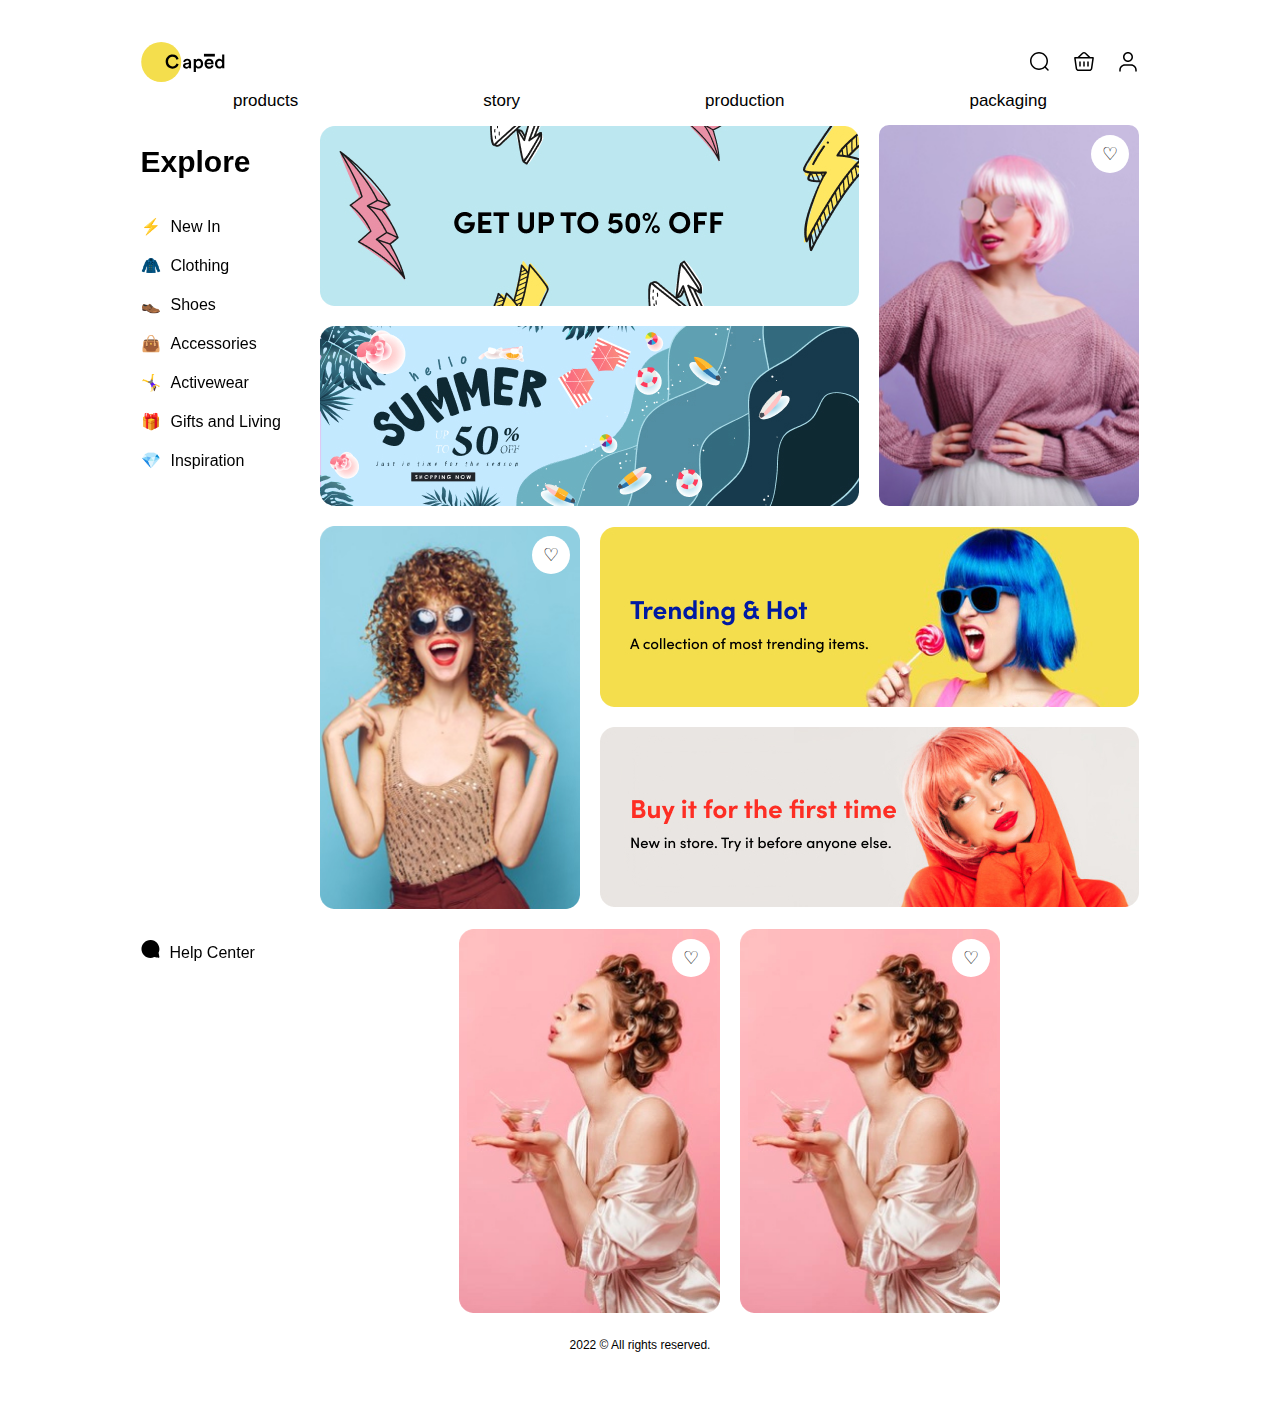
<file: index.html>
<!DOCTYPE html><html lang="en"><head><meta charset="UTF-8"><meta http-equiv="X-UA-Compatible" content="IE=edge"><meta name="viewport" content="width=device-width, initial-scale=1.0"><meta name="description" content="Lorem ipsum dolor sit amet, consectetur adipiscing elit, sed do eiusmod tempor incididunt ut labore et dolore magna aliqua."><link rel="stylesheet" href="style.css"><title>Wigs - Ecommerce Website UI</title></head><body><div class="wrapper"> <header><div class="menu"><div class="menu__main"><a class="icon-burger" href="#!"></a><a class="logo" href="#!"></a></div><nav><ul><li><a class="icon-search" href="#!"></a></li><li><a class="icon-basket" href="#!"></a></li><li><a class="icon-cabinet" href="#!"></a></li></ul></nav></div><div class="menu2"><nav><ul><li><a href="#!">products</a></li><li><a href="#!">story</a></li><li><a href="#!">production</a></li><li><a href="#!">packaging</a></li></ul></nav></div></header><div class="content__wrapper"><div class="explore"><a class="icon-burger-close" href="#!"></a><h2>Explore</h2><nav><ul><li><a class="icon-cat-1" href="#!">New In</a></li><li><a class="icon-cat-2" href="#!">Clothing</a></li><li><a class="icon-cat-3" href="#!">Shoes</a></li><li><a class="icon-cat-4" href="#!">Accessories</a></li><li><a class="icon-cat-5" href="#!">Activewear</a></li><li><a class="icon-cat-6" href="#!">Gifts and Living</a></li><li><a class="icon-cat-7" href="#!">Inspiration</a></li></ul><a class="icon-cat-8" href="#!">Help Center</a></nav></div><section class="content"><div class="content__block"><div class="content__post horizontal"><a href="#!"><img src="./img/action1.jpg"></a></div><div class="content__post horizontal"><a href="#!"><img src="./img/action2.jpg"></a></div></div><div class="content__post"><div class="heart"></div><a href="#!"><img src="./img/action3.jpg"></a></div><div class="content__post"><div class="heart"></div><a href="#!"><img src="./img/action4.jpg"></a></div><div class="content__block"><div class="content__post horizontal"><a href="#!"><img src="./img/action7.jpg"></a></div><div class="content__post horizontal"><a href="#!"><img src="./img/action8.jpg"></a></div></div><div class="content__post"><div class="heart"></div><a href="#!"><img src="./img/action5.jpg"></a></div><div class="content__post"><div class="heart"></div><a href="#!"><img src="./img/action5.jpg"></a></div></section></div><footer><p>2022 © All rights reserved.</p></footer></div><form class="search-form" action="/" method="get"><input type="search" name="s" placeholder="Search"></form><div class="overlay"></div><script src="script.js"></script></body></html>
</file>
<file: style.css>
@font-face{font-family:Circular Std,sans-serif;font-style:normal;font-weight:400;font-display:swap;src:local("Circular Std"),url(/font/CircularStd-Medium.woff2) format("woff2"),url(/font/CircularStd-Medium.woff) format("woff")}@font-face{font-family:Sofia Pro,sans-serif;font-style:normal;font-weight:400;font-display:swap;src:local("Sofia Pro"),url(/font/SofiaProRegularAz.woff2) format("woff2"),url(/font/SofiaProRegularAz.woff) format("woff")}@font-face{font-family:Sofia Pro Bold,sans-serif;font-style:normal;font-weight:700;font-display:swap;src:local("Sofia Pro Bold"),url(/font/SofiaProBoldAz.woff2) format("woff2"),url(/font/SofiaProBoldAz.woff) format("woff")}html{scroll-behavior:smooth}body{min-width:320px;overflow-x:hidden;min-height:100vh;margin:0;font-size:18px;font-family:Sofia Pro,sans-serif;font-weight:400}.wrapper{margin:15px 10px;max-width:1024px}a{color:inherit}a,a:active,a:focus,a:hover{text-decoration:none}img{display:block}li{list-style:none}header{height:80px;display:flex;flex-direction:column;margin-bottom:15px}header .menu{display:flex;justify-content:space-between;align-items:center;height:50%;width:100%}header .menu__main{gap:20px}header .menu__main,header .menu nav{display:flex;align-items:center}header .menu nav ul{display:flex;flex-direction:row;justify-content:space-between;gap:20px;list-style:none;margin:0}header .menu nav ul li a{display:block;background-size:100% 100%;width:24px;height:24px}header .menu nav ul li:hover{opacity:.75}header .menu2 nav ul{display:flex;justify-content:space-around;align-items:start;height:50%;width:100%;padding:0}header .menu2 nav ul li a{display:block;font-family:Circular Std,sans-serif;font-style:normal;font-weight:400;font-size:17px;margin-bottom:3px}header .menu2 nav ul li:active,header .menu2 nav ul li:focus,header .menu2 nav ul li:hover{opacity:.75;text-decoration:none;border-bottom:2px solid #000}.icon-search{background:url(img/icon-search.svg) no-repeat 0 0}.icon-basket{background:url(img/icon-basket.svg) no-repeat 0 0}.icon-cabinet{background:url(img/icon-cabinet.svg) no-repeat 0 0}.icon-burger{width:24px;height:24px;position:relative}.icon-burger:after{content:"";width:24px;height:2px;background-color:#000;position:absolute;top:3px;left:0;box-shadow:0 10px 0 0 #000,0 19px 0 0 #000}.logo{display:block;background:url(img/logo.svg) no-repeat 0 0;background-size:100% 100%;width:85px;height:40px}.explore{display:none;position:absolute;background:#fff;z-index:10;top:0;left:0;border-radius:3px;box-shadow:0 0 10px 0 rgba(54,50,50,.75);-webkit-box-shadow:0 0 10px 0 rgba(54,50,50,.75);-moz-box-shadow:0 0 10px 0 rgba(54,50,50,.75);padding-left:10px;padding-top:15px}.explore .icon-burger-close{width:24px;height:24px;position:relative;top:20px;left:-5px}.explore .icon-burger-close:before{transform:rotate(-45deg)}.explore .icon-burger-close:after,.explore .icon-burger-close:before{content:"";width:34px;height:2px;background-color:#000;position:absolute}.explore .icon-burger-close:after{transform:rotate(45deg)}.explore h2{margin:50px 0 20px 10px;font-family:Sofia Pro,sans-serif;font-style:normal;font-weight:800;font-size:30px;color:#000}.explore nav{margin-left:10px}.explore nav ul{padding-left:0;padding-right:40px}.explore nav a{display:block;font-family:Sofia Pro,sans-serif;font-style:normal;font-weight:400;font-size:16px;margin-bottom:20px}.explore nav a:active,.explore nav a:focus,.explore nav a:hover{opacity:.75}.icon-cat-1:before{content:"⚡️";margin-right:10px}.icon-cat-2:before{content:"🧥";margin-right:10px}.icon-cat-3:before{content:"👞";margin-right:10px}.icon-cat-4:before{content:"👜";margin-right:10px}.icon-cat-5:before{content:"🤸‍♀️";margin-right:10px}.icon-cat-6:before{content:"🎁";margin-right:10px}.icon-cat-7:before{content:"💎";margin-right:10px}.icon-cat-8:before{content:url(img/icon-help.svg);margin-right:10px;width:18px;height:18px;background-size:100% 100%}.content{display:flex;flex-wrap:wrap;justify-content:center;gap:10px;margin-bottom:25px}.content__post{position:relative;width:calc(50% - 5px)}.content__post a img{width:100%;height:auto;border-radius:10px}.content__post a img:hover{opacity:.75}.content__post .heart{position:absolute;display:flex;justify-content:center;align-items:center;background:#fff;top:10px;right:10px;width:38px;height:38px;border-radius:50%;z-index:2}.content__post .heart:before{content:"♡"}.content__post .heart-active:before,.content__post .heart:hover:before{content:"❤️"}.content__block{display:flex;justify-content:center;flex-direction:column;gap:10px}.content__block .horizontal{width:100%}footer{display:flex;justify-content:center;align-items:center;font-size:12px}footer p{margin:0}form.search-form{display:none;z-index:101;top:75px;position:fixed;width:100%;left:0}form.search-form input{display:block;padding:15px 15px 15px 40px;width:80%;margin:0 auto;border:0;font-size:18px;border-radius:3px;background:#fff url(img/icon-search.svg) no-repeat 10px;background-size:25px 25px;box-shadow:0 0 50px #000}.overlay{display:none;z-index:100;top:0;position:fixed;background:hsla(0,0%,100%,.5);height:100%;width:100%;left:0}@media screen and (min-width:768px){.wrapper{margin:51px 56px}header{margin-bottom:30px}.icon-burger,.icon-burger-close{display:none}.content__wrapper{display:flex;justify-content:center}.content{max-width:539px}.explore{display:block;position:sticky;top:20px;z-index:0;min-width:150px;box-shadow:none;margin-right:29px;padding:0;height:100vh}.explore h2{margin:20px 0}.explore nav{display:flex;flex-direction:column;justify-content:space-between;margin:0;height:87vh}.explore nav ul{padding:0}}@media screen and (min-width:1024px){body{display:flex}header{height:44px}.wrapper{left:50%;margin:51px auto}.content{min-width:820px;gap:20px}.content__post{width:calc(33% - 10px)}.content__block{width:calc 57%;gap:20px}}img{max-width:100%;height:auto}@media screen and (min-width:768px){.vsddvd{margin:0}}@media screen and (min-width:1180px){.fdsfsds{font-size:18px}}
</file>
